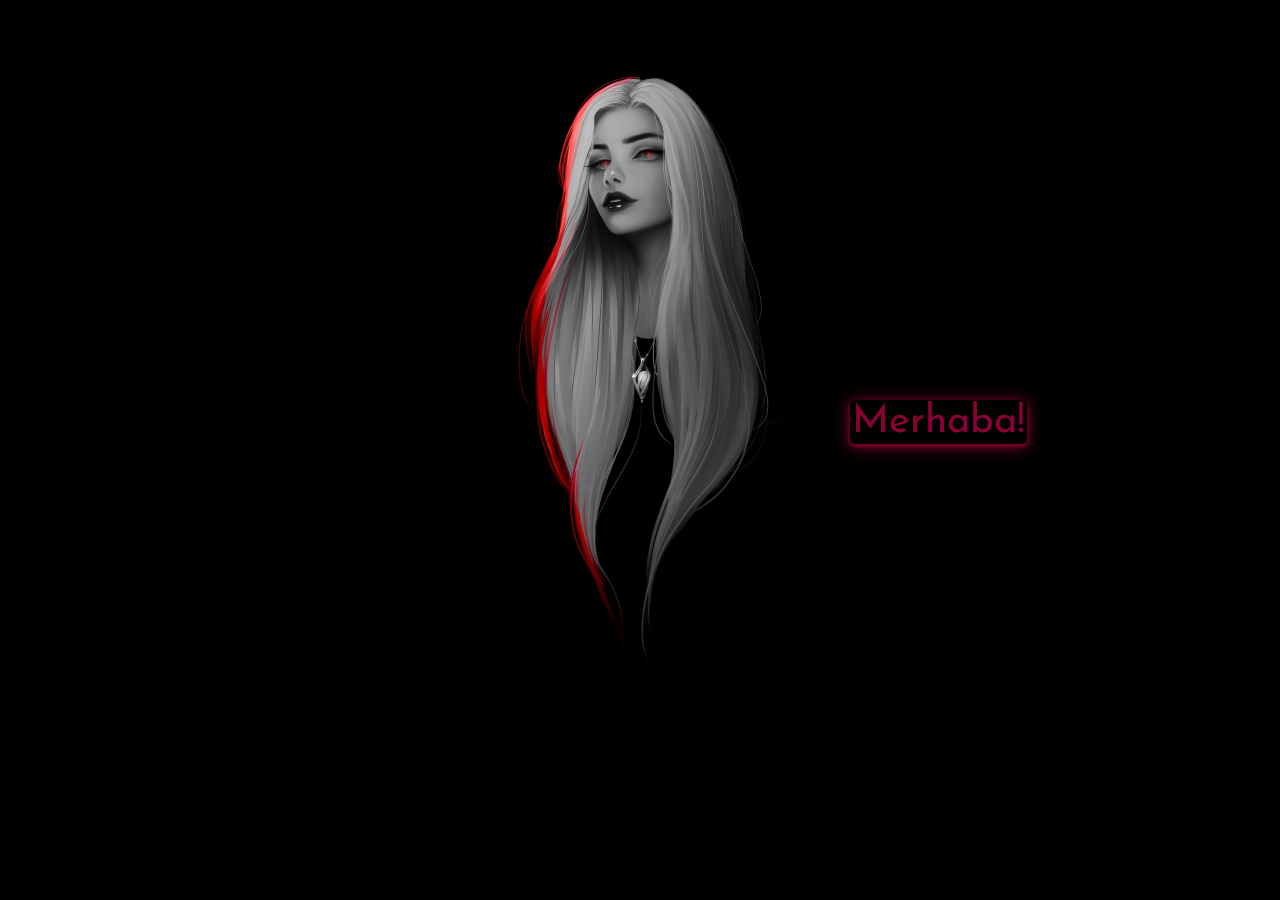
<file: egitim/index.html>
<!DOCTYPE html>
<html lang="en">
<head>
    <link rel="preconnect" href="https://fonts.googleapis.com">
    <link rel="preconnect" href="https://fonts.gstatic.com" crossorigin>
    <link href="https://fonts.googleapis.com/css2?family=Josefin+Sans:wght@500&display=swap" rel="stylesheet">
    <meta charset="UTF-8">
    <meta http-equiv="X-UA-Compatible" content="IE=edge">
    <meta name="viewport" content="width=device-width, initial-scale=1.0">
    <link rel="stylesheet" href="style.css">
    
    <title>MRX</title>
    <script>
      window.addEventListener("load", function() {
        var loadingContainer = document.querySelector(".loading-container");
        loadingContainer.style.display = "none";
      });
    </script>
    <link rel="icon" type="image/x-icon" href="./images/favicon.png">
</head>
<body class="girisframe">
    
</body>
<body>


  <!-- Loading ekranı -->
  <div class="loading-container">
    <div class="loading-text">Yükleniyor...</div>
  </div>

  <!-- Sayfa içeriği -->
    <a href="sosyal.html" id="hello">Merhaba!</a>
</body>

</html>
</file>
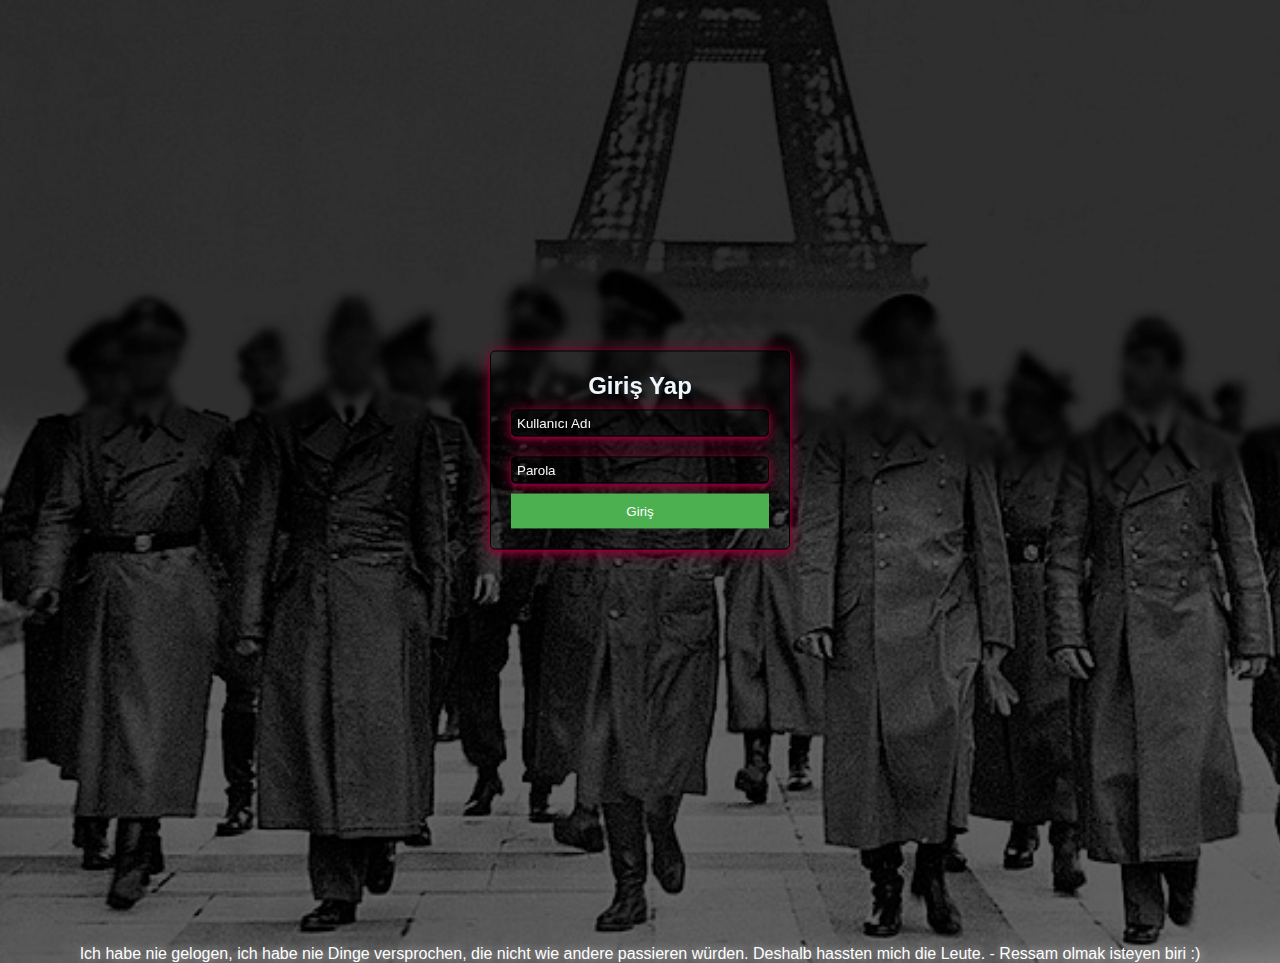
<file: egitim/login.html>
<!DOCTYPE html>
<html lang="en">
<head>
    <meta charset="UTF-8">
    <meta http-equiv="X-UA-Compatible" content="IE=edge">
    <meta name="viewport" content="width=device-width, initial-scale=1.0">
    <link rel="stylesheet" href="login.css">
    <title>Login</title>
</head>
<body>
  <div class="login-container">
    <h2>Giriş Yap</h2>
    <form>
      <input type="text" placeholder="Kullanıcı Adı" name="username" required>
      <input type="password" placeholder="Parola" name="password" required>
      <button type="submit">Giriş</button>
    </form>
  </div>
  <p>Ich habe nie gelogen, ich habe nie Dinge versprochen, die nicht wie andere passieren würden. Deshalb hassten mich die Leute. - Ressam olmak isteyen biri :)</p>

<script src="script.js"></script>
</body>
</html>
</file>
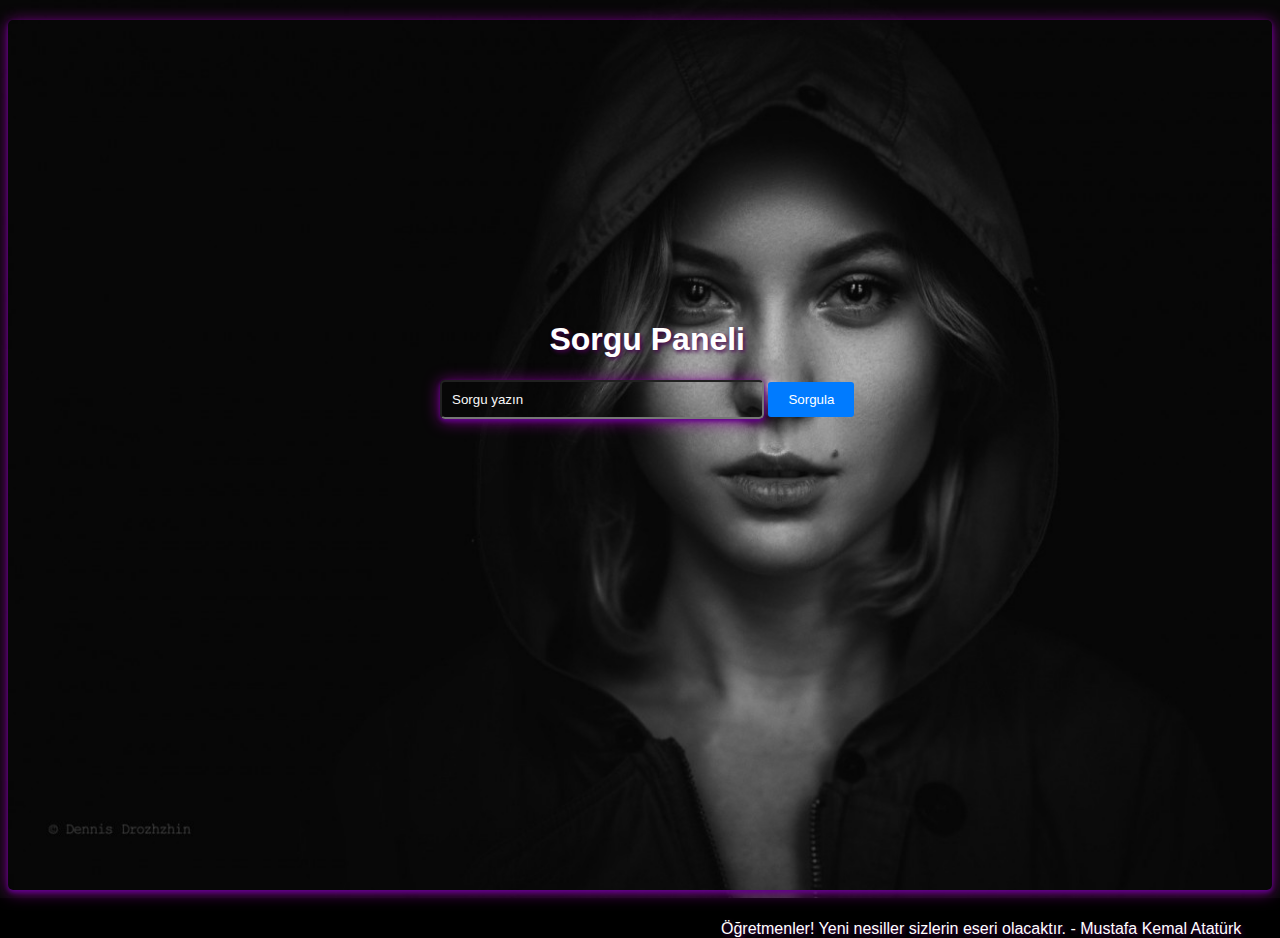
<file: egitim/sorgu.html>
<!DOCTYPE html>
<html lang="en">
<head>
    <meta charset="UTF-8">
    <meta http-equiv="X-UA-Compatible" content="IE=edge">
    <meta name="viewport" content="width=device-width, initial-scale=1.0">
    <link rel="stylesheet" href="sorgu.css">
    <title>Document</title>
</head>

<body>
    <section class="content">
    <div class="container">
        <h1>Sorgu Paneli</h1>
        <input type="text" id="queryInput" placeholder="Sorgu yazın">
        <button onclick="query()">Sorgula</button>
        <div id="result"></div>
      </div>
      
      <script src="script.js"></script>
      <p>Öğretmenler! Yeni nesiller sizlerin eseri olacaktır. - Mustafa Kemal Atatürk</p>
      </section>
</body>
</html>
</file>
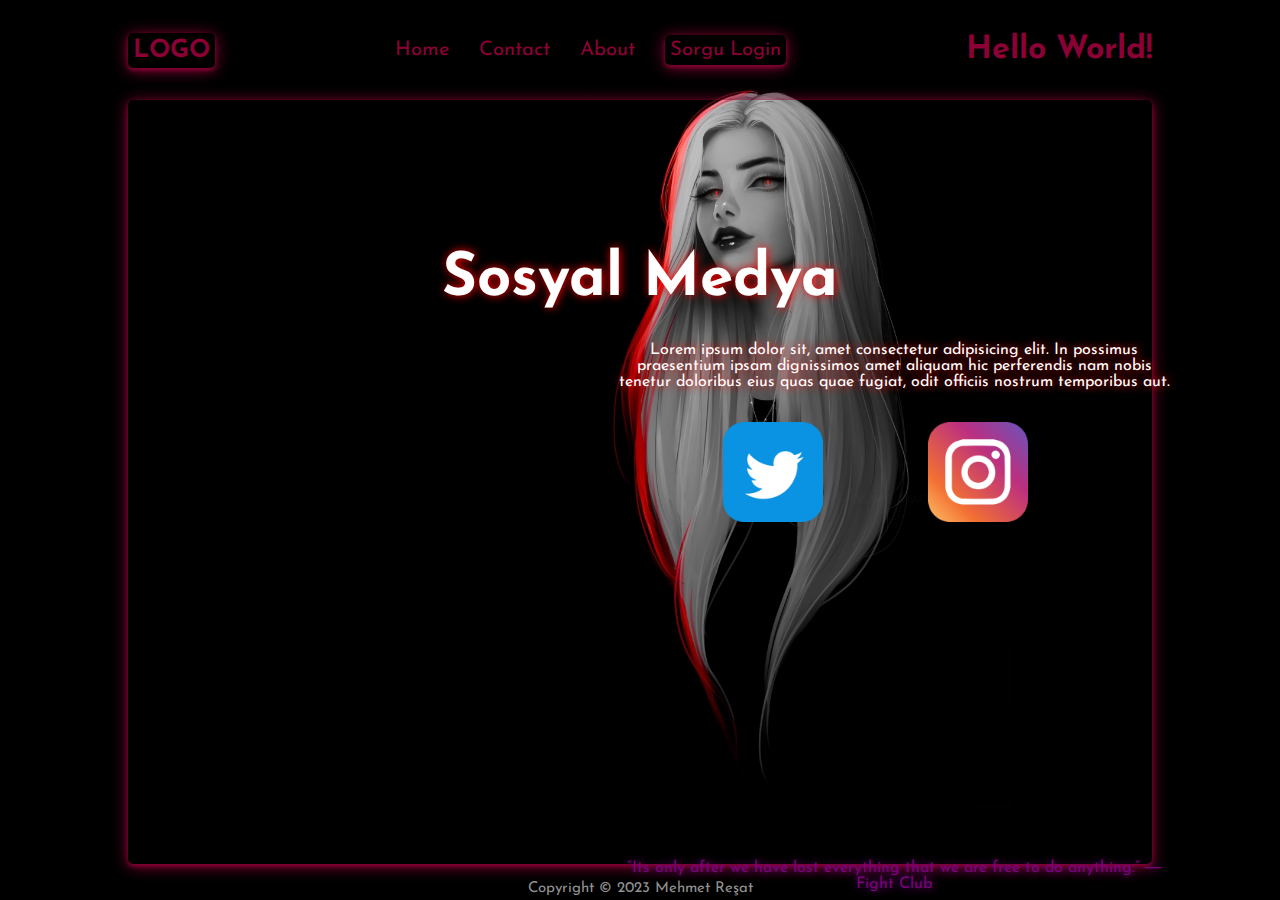
<file: egitim/sosyal.html>
<!DOCTYPE html>
<html lang="en">
<head>
    <link rel="preconnect" href="https://fonts.googleapis.com">
    <link rel="preconnect" href="https://fonts.gstatic.com" crossorigin>
    <link href="https://fonts.googleapis.com/css2?family=Josefin+Sans:wght@500&display=swap" rel="stylesheet">
    <meta charset="UTF-8">
    <meta http-equiv="X-UA-Compatible" content="IE=edge">
    <meta name="viewport" content="width=device-width, initial-scale=1.0">
    <link rel="stylesheet" href="style.css">
    <title>Sosyal Medya</title>
    <script>
      window.addEventListener("load", function() {
        var loadingContainer = document.querySelector(".loading-container");
        loadingContainer.style.display = "none";
      });
    </script>
    <link rel="icon" type="image/x-icon" href="./images/favicon.png">
</head>
<body class="shadowframe">
  
</body>
<body>
  <!--Loading-->
  <div class="loading-container">
    <div class="loading-text">Yükleniyor...</div>
  </div>
  <!--Header Start-->
  <header class="container">
    <nav>
    <div class="logo">
      <a href="index.html">LOGO</a>
    </div>
    <div class="menu">
      <ul>
        <li><a href="#">Home</a></li>
        <li><a href="#">Contact</a></li>
        <li><a href="#">About</a></li>
      </ul>
      <a href="login.html" class="login">Sorgu Login</a>
    </div>
    <h1 class="helloworld">Hello World!</h1>
   </nav>
  </header>  
  <!--Header End-->
  
  <!--Section Start-->

  <section class="container content">
    <h1> Sosyal Medya</h1>
    <p> Lorem ipsum dolor sit, amet consectetur adipisicing elit. In possimus praesentium ipsam dignissimos amet aliquam hic perferendis nam nobis tenetur doloribus eius quas quae fugiat, odit officiis nostrum temporibus aut. </p>
    <div class="links">
      <a class="image-link" href="https://twitter.com/fenerlidixon">
         <img src="twitter.ico" alt="">
      </a>
      <a class="image-link" href="https://www.instagram.com/mehmetdemircan.xyz">
        <img src="instagram.ico" alt="">
     </a>
      
    </div>
    <p class="söz">“Its only after we have lost everything that we are free to do anything.” ― Fight Club</p>
  </section>
  
  <!--Section End-->
  <footer class="end">
    <div class="containerfooter">
      <div class="paragraf">
        <p>Copyright © 2023 Mehmet Reşat</p>
     </div>
    </div>
  </footer>
</body>
</html>
</file>
<file: egitim/style.css>
* {
  margin: 0;
  padding: 0;
  box-sizing: border-box;
  
}

body {
  background-image: url(./images/wallpaper.jpg);
  background-repeat: no-repeat;
  background-color: rgb(0, 0, 0);
  border-radius: 5px;
  font-family: 'Josefin Sans', sans-serif;
  background-size: cover;
  align-items: center;
  overflow-y: hidden;
}


/* Loading Window Start */
.loading-container {
  display: flex;
  align-items: center;
  justify-content: center;
  position: fixed;
  top: 0;
  left: 0;
  width: 100%;
  height: 100%;
  background-color: rgb(0, 0, 0);
  z-index: 9999;
}

.loading-text {
  font-family: 'Josefin Sans', sans-serif;
  font-weight: 500;
  font-size: 24px;
  color: rgba(141, 0, 54);
}
/* Loading Window End */
#hello {
  text-decoration: none;
  color: rgba(141, 0, 54);
  font-size: 40px;
  padding: 2px;
  box-shadow: rgba(141, 0, 54) 0px 2px 4px 0px, rgba(141, 0, 54) 0px 2px 16px 0px;
  border-radius: 5px;
  position: fixed;
  top: 400px;
  left: 850px;
  margin-block:350;
  
}


.container{
  width: 80%;
  margin: auto;
}

/* Header Start */
header{
  height: 100px;
  /*border-bottom: 1px solid rgba(141, 0, 54);*/
}

header nav {
  display: flex;
  justify-content: space-between;
  align-items: center;
  height: 100%;
}

header nav .logo a{
  text-decoration: none;
  color: rgba(141, 0, 54);
  font-weight: 700;
  font-size: 25px;
  border-radius: 5px;
  box-shadow: rgba(141, 0, 54) 0px 2px 4px 0px, rgba(141, 0, 54) 0px 2px 16px 0px;
  border-radius: 5px;
  padding: 5px;
}

nav ul{
  list-style: none;
  display: flex;
  column-gap: 30px;
  font-size: 20px;
  
}
nav ul li a{
  text-decoration: none;
  color: rgba(141, 0, 54);
  transition: 0.15s;
  
}
nav ul li a:hover{
  text-shadow: rgb(255, 0, 0) 1px 0 10px;
}
nav .login:hover{
  text-shadow: rgb(68, 0, 6) 1px 0 5px;
}

.menu {
  display: flex;
  column-gap: 30px;
  align-items: center;
}

nav .login{
  text-decoration: none;
  color: rgba(141, 0, 54);
  box-shadow: rgba(141, 0, 54) 0px 2px 4px 0px, rgba(141, 0, 54) 0px 2px 16px 0px;
  border-radius: 5px;
  padding: 5px;
  font-size: 20px;
}

nav h1{
  color: rgba(141, 0, 54);
  

}

/* Header End */

/* Resposive Start */

@media(max-width:576px){
  .container {
    width: 100%;
    padding-left: 12px;
    padding-right: 12px;
  }
  .menu ul{
    column-gap: 20px;
  }

  
  .content{
    padding-top: 50px;
  }
  .content h1{
    font-size: 36px;
  }
  .content p{
    font-size: 16px;
  }
  .content .links a{
    padding: 14px;
    width: 90%;
  }
  .content .links {
    flex-direction: column;
    align-items: center;
    row-gap: 1rem;
  }
  .container .helloworld{
    display: none;
  }
}

/* Resposive End */

/* Section Start */


.image-link {
  display: inline-block; /* Resmin otomatik boyutunu almasını sağlamak için */
  height: 100px;
  width: 100px;
}

.image-link img:hover {
  box-shadow: rgba(141, 0, 54) 0px 2px 4px 0px, rgba(141, 0, 54) 0px 2px 16px 0px; /* Gölge efekti */
  border-radius: 20px;
}

.image-link img {
  width: 100%;
  height: auto;
  position: fixed;
  position: relative;
  left: 595px;
  margin-top: 32px;


}

.content .image-link {
  margin-right: 100px;
  
  justify-content: center;
  align-items: center;
}

.content h1{
  font-size: 60px;
  color: white;
  text-align: center;
  text-shadow: rgb(255, 0, 0) 1px 0 10px;

}
.content p{
  font: 30px;
  color: white;
  text-align: center;
  max-width: 560px;
  position: relative;
  left: 486px;
  margin-top: 32px;
  text-shadow: rgb(255, 0, 0) 1px 0 10px;
  
  
}

section .söz{
  top: 300px;
  color: rgb(127, 0, 129);
  text-shadow: rgb(128, 0, 139) 1px 0 10px;
}

.content {
  height: calc(96vh - 100px);
  padding-top: 150px;
}

.content {
    box-shadow: rgba(141, 0, 54) 0px 2px 4px 0px, rgba(141, 0, 54) 0px 2px 16px 0px; /* Gölge efekti */
    border-radius: 5px;
    
}

/* Section End */

/* Footer Start*/

.end {
  text-align: center;
}


.end p {

  color: #929292;
  padding-top: 17px;
  text-align: center;
  font-size: 15px;
}




/* Footer End*/

.login-container {
  position: fixed;
  top: 50%;
  left: 50%;
  transform: translate(-50%, -50%);
  width: 300px;
  padding: 20px;
  border: 1px solid #000000;
  border-radius: 5px;
  box-shadow: rgba(141, 0, 54) 0px 2px 4px 0px, rgba(141, 0, 54) 0px 2px 16px 0px; /* Gölge efekti */
  height: 500px;
}

h2 {
  text-align: center;
  color: aliceblue;


}

form {
  display: flex;
  flex-direction: column;
}

input[type="text"], input[type="password"] {
  margin-top: 10px;
  background-color: transparent;
  box-shadow: rgba(141, 0, 54) 0px 2px 4px 0px, rgba(141, 0, 54) 0px 2px 16px 0px; /* Gölge efekti */
  border: 1px solid black;
  margin-bottom: 10px;
  padding: 5px;
  color: white;
}

button {
  padding: 10px;
  background-color: #4CAF50;
  color: white;
  border: none;
  cursor: pointer;
}

input[type="text"]::placeholder,
input[type="password"]::placeholder {
  color: #f8f8f8; /* Renk değerini burada belirleyebilirsiniz */
}
</file>
<file: egitim/login.css>
* {
  margin: 0;
  padding: 0;
  box-sizing: border-box;
  
}

body {
  background-image: url(./images/640px-Adolf_Hitler\,_Eiffel_Tower\,_Paris_23_June_1940.jpg);
  background-repeat: no-repeat;
  background-color: rgb(0, 0, 0);
  border-radius: 5px;
  font-family: 'Josefin Sans', sans-serif;
  background-size: cover;
  align-items: center;
  overflow-y: hidden;
}


/* Loading Window Start */
.loading-container {
  display: flex;
  align-items: center;
  justify-content: center;
  position: fixed;
  top: 0;
  left: 0;
  width: 100%;
  height: 100%;
  background-color: rgb(0, 0, 0);
  z-index: 9999;
}

.loading-text {
  font-family: 'Josefin Sans', sans-serif;
  font-weight: 500;
  font-size: 24px;
  color: rgba(141, 0, 54);
}
/* Loading Window End */
#hello {
  text-decoration: none;
  color: rgba(141, 0, 54);
  font-size: 40px;
  padding: 2px;
  box-shadow: rgba(141, 0, 54) 0px 2px 4px 0px, rgba(141, 0, 54) 0px 2px 16px 0px;
  border-radius: 5px;
  position: fixed;
  top: 400px;
  left: 850px;
  margin-block:350;
  
}


.container{
  width: 80%;
  margin: auto;
}

/* Header Start */
header{
  height: 100px;
  /*border-bottom: 1px solid rgba(141, 0, 54);*/
}

header nav {
  display: flex;
  justify-content: space-between;
  align-items: center;
  height: 100%;
}

header nav .logo a{
  text-decoration: none;
  color: rgba(141, 0, 54);
  font-weight: 700;
  font-size: 25px;
  border-radius: 5px;
  box-shadow: rgba(141, 0, 54) 0px 2px 4px 0px, rgba(141, 0, 54) 0px 2px 16px 0px;
  border-radius: 5px;
  padding: 5px;
}

nav ul{
  list-style: none;
  display: flex;
  column-gap: 30px;
  font-size: 20px;
  
}
nav ul li a{
  text-decoration: none;
  color: rgba(141, 0, 54);
  transition: 0.15s;
  
}
nav ul li a:hover{
  text-shadow: rgb(255, 0, 0) 1px 0 10px;
}
nav .login:hover{
  text-shadow: rgb(68, 0, 6) 1px 0 5px;
}

.menu {
  display: flex;
  column-gap: 30px;
  align-items: center;
}

nav .login{
  text-decoration: none;
  color: rgba(141, 0, 54);
  box-shadow: rgba(141, 0, 54) 0px 2px 4px 0px, rgba(141, 0, 54) 0px 2px 16px 0px;
  border-radius: 5px;
  padding: 5px;
  font-size: 20px;
}

nav h1{
  color: rgba(141, 0, 54);
  

}

/* Header End */

/* Resposive Start */

@media(max-width:576px){
  .container {
    width: 100%;
    padding-left: 12px;
    padding-right: 12px;
  }
  .menu ul{
    column-gap: 20px;
  }

  
  .content{
    padding-top: 50px;
  }
  .content h1{
    font-size: 36px;
  }
  .content p{
    font-size: 16px;
  }
  .content .links a{
    padding: 14px;
    width: 90%;
  }
  .content .links {
    flex-direction: column;
    align-items: center;
    row-gap: 1rem;
  }
  .container .helloworld{
    display: none;
  }
}

/* Resposive End */

/* Section Start */


.image-link {
  display: inline-block; /* Resmin otomatik boyutunu almasını sağlamak için */
  height: 100px;
  width: 100px;
}

.image-link img:hover {
  box-shadow: rgba(141, 0, 54) 0px 2px 4px 0px, rgba(141, 0, 54) 0px 2px 16px 0px; /* Gölge efekti */
  border-radius: 20px;
}

.image-link img {
  width: 100%;
  height: auto;
  position: fixed;
  position: relative;
  left: 595px;
  margin-top: 32px;


}

.content .image-link {
  margin-right: 100px;
  
  justify-content: center;
  align-items: center;
}

.content h1{
  font-size: 60px;
  color: white;
  text-align: center;
  text-shadow: rgb(255, 0, 0) 1px 0 10px;

}
.content p{
  font: 30px;
  color: white;
  text-align: center;
  max-width: 560px;
  position: relative;
  left: 486px;
  margin-top: 32px;
  text-shadow: rgb(255, 0, 0) 1px 0 10px;
  
  
}



.content {
  height: calc(96vh - 100px);
  padding-top: 150px;
}

.content {
    box-shadow: rgba(141, 0, 54) 0px 2px 4px 0px, rgba(141, 0, 54) 0px 2px 16px 0px; /* Gölge efekti */
    border-radius: 5px;
}

/* Section End */

/* Footer Start*/

.end {
  text-align: center;
}


.end p {

  color: #929292;
  padding-top: 17px;
  text-align: center;
  font-size: 15px;
}




/* Footer End*/

.login-container {
  position: fixed;
  top: 50%;
  left: 50%;
  transform: translate(-50%, -50%);
  width: 300px;
  padding: 20px;
  border: 1px solid #000000;
  border-radius: 5px;
  box-shadow: rgba(141, 0, 54) 0px 2px 4px 0px, rgba(141, 0, 54) 0px 2px 16px 0px; /* Gölge efekti */
}

h2 {
  text-align: center;
  color: aliceblue;


}

form {
  display: flex;
  flex-direction: column;

}

input[type="text"], input[type="password"] {
  margin-top: 10px;
  background-color: transparent;
  box-shadow: rgba(141, 0, 54) 0px 2px 4px 0px, rgba(141, 0, 54) 0px 2px 16px 0px; /* Gölge efekti */
  border: 1px solid black;
  margin-bottom: 10px;
  padding: 5px;
  color: white;
  border-radius: 5px;

}

button {
  padding: 10px;
  background-color: #4CAF50;
  color: white;
  border: none;
  cursor: pointer;
}
button:hover {
  padding: 10px;
  background-color: #368d39;
  color: white;
  border: none;
  cursor: pointer;
  transition: 0.15s;
  border-radius: 3px;
}

input[type="text"]::placeholder,
input[type="password"]::placeholder {
  color: #f8f8f8; /* Renk değerini burada belirleyebilirsiniz */
  
}

p{
  color: rgb(255, 255, 255);
  margin-top: 945px;
  text-align: center;
  text-shadow: rgb(196, 196, 196) 1px 0 10px;
}
</file>
<file: egitim/sorgu.css>
body {
    background-image: url(./images/bg.jpg);
    background-repeat: no-repeat;
    background-color: rgb(0, 0, 0);
    border-radius: 5px;
    font-family: 'Josefin Sans', sans-serif;
    background-size: cover;
    align-items: center;
    overflow-y: hidden;
  }
.container {
    position: absolute;
    top: calc(50% - (300px / 2));
    left: calc(50% - (400px / 2));
   /* box-shadow: rgb(96, 0, 141) 0px 2px 4px 0px, rgb(129, 0, 141) 0px 2px 16px 0px; /* Gölge efekti */
    /*border-radius: 5px;
    padding: 10px;*/
    
  }
  
  
  input[type="text"] {
    padding: 10px;
    width: 300px;
    background: transparent;
    box-shadow: rgb(96, 0, 141) 0px 2px 4px 0px, rgb(129, 0, 141) 0px 2px 16px 0px;
    border-radius: 5px;
    color: #fff;


  }
  input[type="text"]::placeholder{
    color: #f8f8f8;
  }
  
  button {
    padding: 10px 20px;
    background-color: #007bff;
    color: #fff;
    border: none;
    cursor: pointer;
    border-radius: 3px;
  }
  button:hover {
    padding: 10px 20px;
    background-color: #004da0;
    color: #fff;
    border: none;
    cursor: pointer;
    box-shadow:rgb(129, 0, 141) 0px 2px 10px 0px;
    transition: 0.15s;

  }
  h1{
    color: #fff;
    text-align: center;
    text-shadow: 2px 2px 4px rgb(68, 0, 77);
  }

  .content {
    margin-top: 20px;
    height: calc(90vh - 90px);
    padding-top: 150px;

  }
  
  .content {
      box-shadow: rgb(96, 0, 141) 0px 2px 4px 0px, rgb(129, 0, 141) 0px 2px 16px 0px; /* Gölge efekti */
      border-radius: 5px;
  }

  p{
    color: white;
    margin-top: 750px;
    margin-left: 713px;
    text-shadow: 2px 2px 4px rgb(68, 0, 77);
  }
</file>
